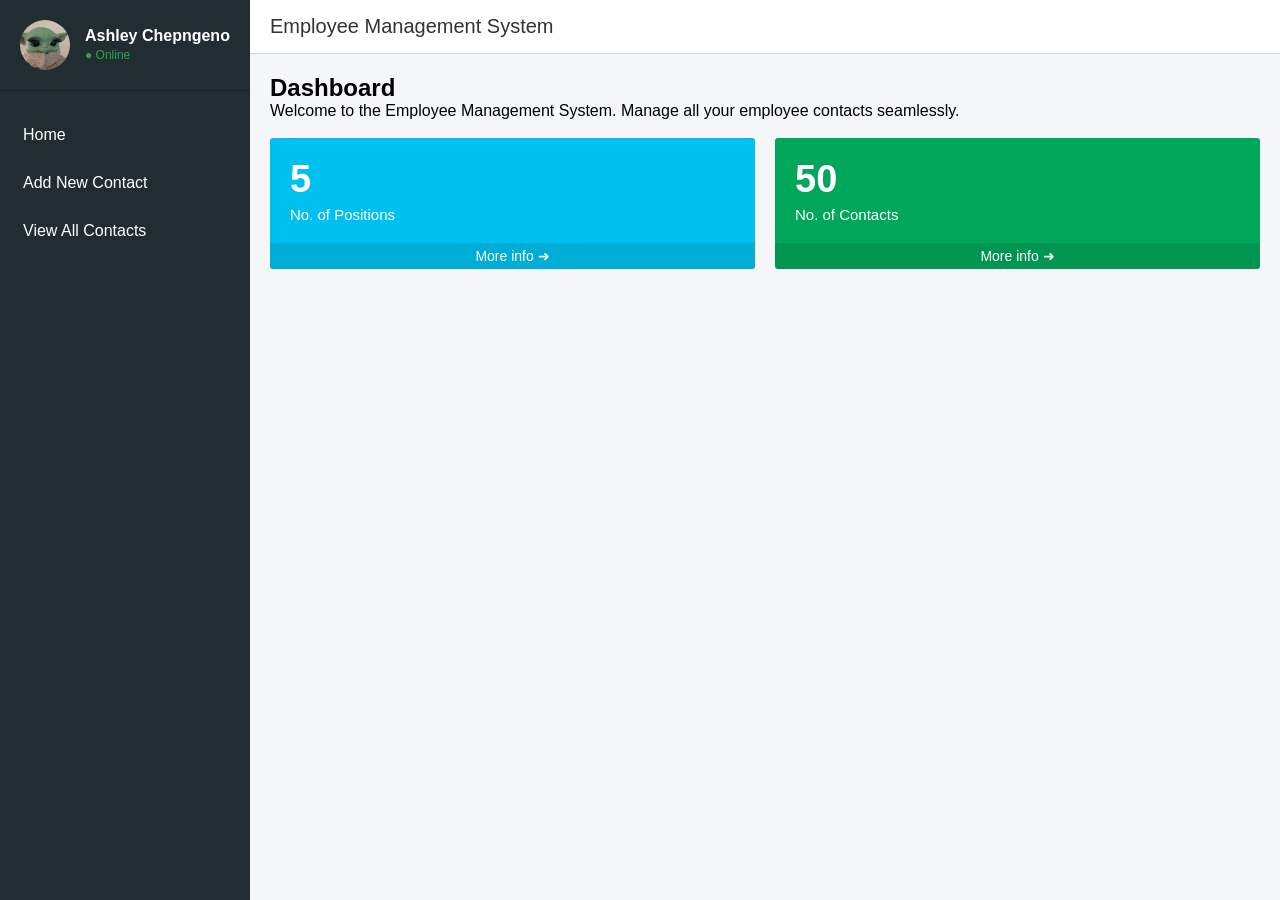
<file: index.html>
<!DOCTYPE html>
<html lang="en">

<head>
    <meta charset="UTF-8">
    <meta name="viewport" content="width=device-width, initial-scale=1.0">
    <title>Employee Management System</title>
    <link rel="stylesheet" href="styles.css">
</head>

<body>
    <div class="sidebar">
        <div class="profile">
            <img src="images/profile.jpeg" alt="Profile">
            <div>
                <h4>Ashley Chepngeno</h4>
                <span class="status">&#9679; Online</span>
            </div>
        </div>
        <ul class="nav-links">
            <li><a href="index.html">Home</a></li>
            <li><a href="new-contact.html">Add New Contact</a></li>
            <li><a href="view-contacts.html">View All Contacts</a></li>
        </ul>
    </div>
    <div class="main-content">
        <div class="header">Employee Management System</div>
        <div class="content">
            <h2>Dashboard</h2>
            <p>Welcome to the Employee Management System. Manage all your employee contacts seamlessly.</p>
            <br>
            <div class="dashboard">
                <div class="card card-blue">
                    <h3>5</h3>
                    <p>No. of Positions</p>
                    <a href="#" class="card-footer">More info &#10140;</a>
                </div>
                <div class="card card-green">
                    <h3>50</h3>
                    <p>No. of Contacts</p>
                    <a href="view-contacts.html" class="card-footer">More info &#10140;</a>
                </div>
            </div>
        </div>
    </div>
    <script src="main.js"></script>
</body>

</html>
</file>
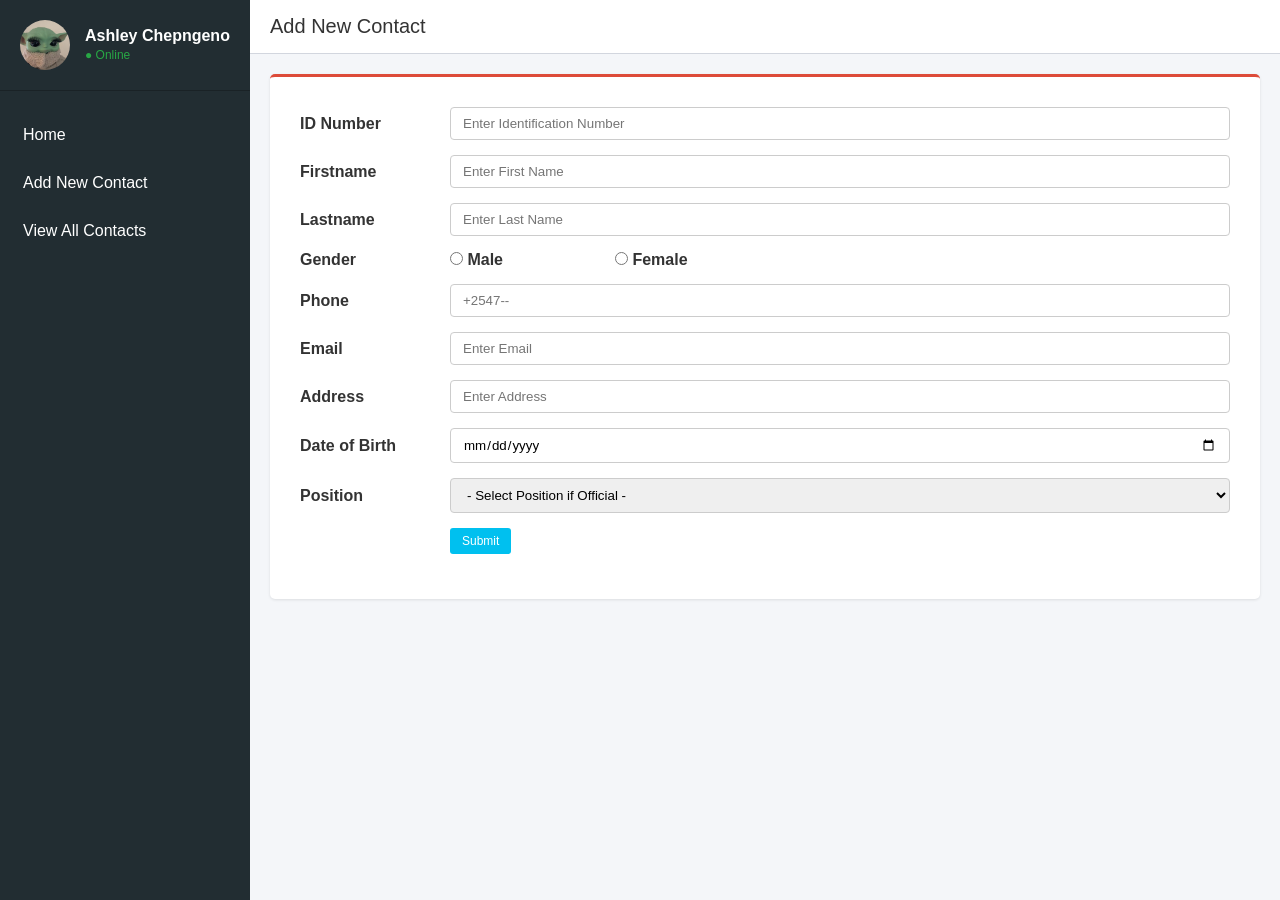
<file: new-contact.html>
<!DOCTYPE html>
<html lang="en">

<head>
    <meta charset="UTF-8">
    <meta name="viewport" content="width=device-width, initial-scale=1.0">
    <title>Add New Contact</title>
    <link rel="stylesheet" href="styles.css">
</head>

<body>
    <div class="sidebar">
        <div class="profile">
            <img src="images/profile.jpeg" alt="Profile">
            <div>
                <h4>Ashley Chepngeno</h4>
                <span class="status">&#9679; Online</span>
            </div>
        </div>
        <ul class="nav-links">
            <li><a href="index.html">Home</a></li>
            <li><a href="new-contact.html">Add New Contact</a></li>
            <li><a href="view-contacts.html">View All Contacts</a></li>
        </ul>
    </div>
    <div class="main-content">
        <div class="header">Add New Contact</div>
        <div class="content">
            <div class="form-container">
                <form action="view-contacts.html">
                    <div class="form-group">
                        <label>ID Number</label>
                        <input type="text" placeholder="Enter Identification Number" required>
                    </div>
                    <div class="form-group">
                        <label>Firstname</label>
                        <input type="text" placeholder="Enter First Name" required>
                    </div>
                    <div class="form-group">
                        <label>Lastname</label>
                        <input type="text" placeholder="Enter Last Name" required>
                    </div>
                    <div class="form-group">
                        <label>Gender</label>
                        <div class="radio-group">
                            <label><input type="radio" name="gender" value="Male" required> Male</label>
                            <label><input type="radio" name="gender" value="Female" required> Female</label>
                        </div>
                    </div>
                    <div class="form-group">
                        <label>Phone</label>
                        <input type="text" placeholder="+2547--" required>
                    </div>
                    <div class="form-group">
                        <label>Email</label>
                        <input type="email" placeholder="Enter Email" required>
                    </div>
                    <div class="form-group">
                        <label>Address</label>
                        <input type="text" placeholder="Enter Address" required>
                    </div>
                    <div class="form-group">
                        <label>Date of Birth</label>
                        <input type="date" required>
                    </div>
                    <div class="form-group">
                        <label>Position</label>
                        <select required>
                            <option value="">- Select Position if Official -</option>
                            <option value="Manager">Manager</option>
                            <option value="Developer">Developer</option>
                            <option value="Designer">Designer</option>
                        </select>
                    </div>
                    <div class="form-group">
                        <label></label>
                        <button type="submit" class="btn btn-details">Submit</button>
                    </div>
                </form>
            </div>
        </div>
    </div>
    <script src="main.js"></script>
</body>

</html>
</file>
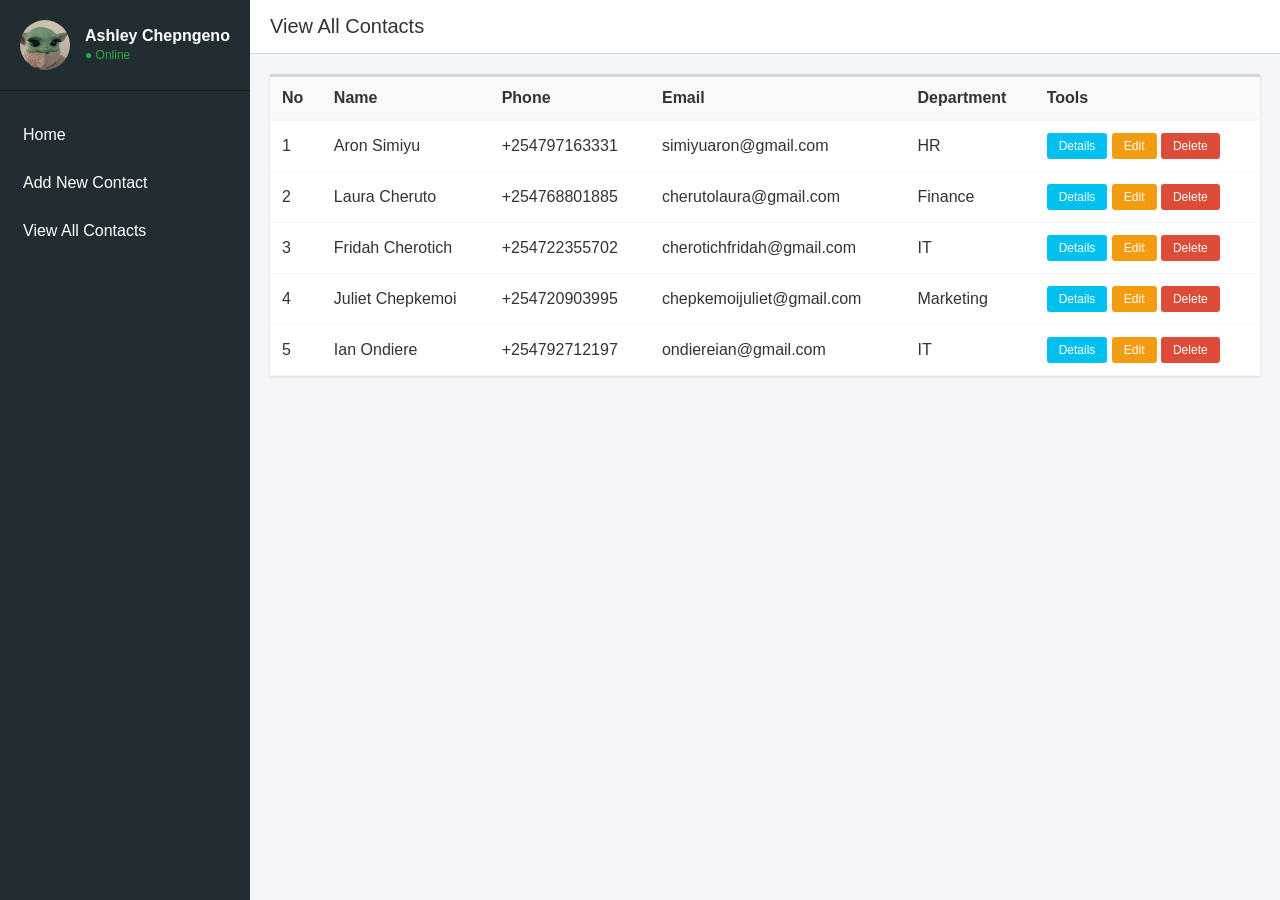
<file: view-contacts.html>
<!DOCTYPE html>
<html lang="en">

<head>
    <meta charset="UTF-8">
    <meta name="viewport" content="width=device-width, initial-scale=1.0">
    <title>View Contacts</title>
    <link rel="stylesheet" href="styles.css">
</head>

<body>
    <div class="sidebar">
        <div class="profile">
            <img src="images/profile.jpeg" alt="Profile">
            <div>
                <h4>Ashley Chepngeno</h4>
                <span class="status">&#9679; Online</span>
            </div>
        </div>
        <ul class="nav-links">
            <li><a href="index.html">Home</a></li>
            <li><a href="new-contact.html">Add New Contact</a></li>
            <li><a href="view-contacts.html">View All Contacts</a></li>
        </ul>
    </div>
    <div class="main-content">
        <div class="header">View All Contacts</div>
        <div class="content">
            <table>
                <thead>
                    <tr>
                        <th>No</th>
                        <th>Name</th>
                        <th>Phone</th>
                        <th>Email</th>
                        <th>Department</th>
                        <th>Tools</th>
                    </tr>
                </thead>
                <tbody>
                    <tr>
                        <td>1</td>
                        <td>Aron Simiyu</td>
                        <td>+254797163331</td>
                        <td>simiyuaron@gmail.com</td>
                        <td>HR</td>
                        <td>
                            <button class="btn btn-details">Details</button>
                            <button class="btn btn-edit action-edit">Edit</button>
                            <button class="btn btn-delete action-delete">Delete</button>
                        </td>
                    </tr>
                    <tr>
                        <td>2</td>
                        <td>Laura Cheruto</td>
                        <td>+254768801885</td>
                        <td>cherutolaura@gmail.com</td>
                        <td>Finance</td>
                        <td>
                            <button class="btn btn-details">Details</button>
                            <button class="btn btn-edit action-edit">Edit</button>
                            <button class="btn btn-delete action-delete">Delete</button>
                        </td>
                    </tr>
                    <tr>
                        <td>3</td>
                        <td>Fridah Cherotich</td>
                        <td>+254722355702</td>
                        <td>cherotichfridah@gmail.com</td>
                        <td>IT</td>
                        <td>
                            <button class="btn btn-details">Details</button>
                            <button class="btn btn-edit action-edit">Edit</button>
                            <button class="btn btn-delete action-delete">Delete</button>
                        </td>
                    </tr>
                    <tr>
                        <td>4</td>
                        <td>Juliet Chepkemoi</td>
                        <td>+254720903995</td>
                        <td>chepkemoijuliet@gmail.com</td>
                        <td>Marketing</td>
                        <td>
                            <button class="btn btn-details">Details</button>
                            <button class="btn btn-edit action-edit">Edit</button>
                            <button class="btn btn-delete action-delete">Delete</button>
                        </td>
                    </tr>
                    <tr>
                        <td>5</td>
                        <td>Ian Ondiere</td>
                        <td>+254792712197</td>
                        <td>ondiereian@gmail.com</td>
                        <td>IT</td>
                        <td>
                            <button class="btn btn-details">Details</button>
                            <button class="btn btn-edit action-edit">Edit</button>
                            <button class="btn btn-delete action-delete">Delete</button>
                        </td>
                    </tr>
                </tbody>
            </table>
        </div>
    </div>
    <script src="main.js"></script>
</body>

</html>
</file>
<file: styles.css>
* {
    margin: 0;
    padding: 0;
    box-sizing: border-box;
    font-family: Arial, sans-serif;
}

body {
    display: flex;
    height: 100vh;
    background-color: #f4f6f9;
}

.sidebar {
    width: 250px;
    background-color: #222d32;
    color: white;
    display: flex;
    flex-direction: column;
}

.profile {
    display: flex;
    align-items: center;
    padding: 20px;
    border-bottom: 1px solid #1a2226;
}

.profile img {
    width: 50px;
    height: 50px;
    border-radius: 50%;
    object-fit: cover;
    margin-right: 15px;
}

.status {
    color: #28a745;
    font-size: 12px;
}

.nav-links {
    list-style: none;
    padding-top: 20px;
}

.nav-links li {
    padding: 15px 20px;
    border-left: 3px solid transparent;
}

.nav-links li:hover {
    background-color: #1e282c;
    border-left: 3px solid #3c8dbc;
    cursor: pointer;
}

.nav-links a {
    color: white;
    text-decoration: none;
    display: block;
}

.main-content {
    flex: 1;
    display: flex;
    flex-direction: column;
    overflow-y: auto;
}

.header {
    background-color: white;
    color: #333;
    padding: 15px 20px;
    font-size: 20px;
    border-bottom: 1px solid #d2d6de;
}

.content {
    padding: 20px;
}

.dashboard {
    display: flex;
    gap: 20px;
}

.card {
    flex: 1;
    padding: 20px 20px 0 20px;
    color: white;
    border-radius: 3px;
    position: relative;
    display: flex;
    flex-direction: column;
}

.card-blue {
    background-color: #00c0ef;
}

.card-green {
    background-color: #00a65a;
}

.card h3 {
    font-size: 38px;
    font-weight: bold;
}

.card p {
    font-size: 15px;
    margin-top: 5px;
    margin-bottom: 20px;
}

.card-footer {
    display: block;
    text-align: center;
    padding: 5px;
    background: rgba(0, 0, 0, 0.1);
    margin: auto -20px 0 -20px;
    text-decoration: none;
    color: white;
    border-bottom-left-radius: 3px;
    border-bottom-right-radius: 3px;
    font-size: 14px;
}

.form-container {
    background: white;
    padding: 30px;
    border-radius: 5px;
    box-shadow: 0 1px 3px rgba(0, 0, 0, 0.1);
    border-top: 3px solid #dd4b39;
}

.form-group {
    display: flex;
    margin-bottom: 15px;
    align-items: center;
}

.form-group label {
    width: 150px;
    font-weight: bold;
    color: #333;
}

.form-group input[type="text"],
.form-group input[type="email"],
.form-group input[type="date"],
.form-group select {
    flex: 1;
    padding: 8px 12px;
    border: 1px solid #ccc;
    border-radius: 4px;
}

.radio-group {
    display: flex;
    gap: 15px;
    flex: 1;
}

table {
    width: 100%;
    border-collapse: collapse;
    background: white;
    box-shadow: 0 1px 3px rgba(0, 0, 0, 0.1);
    border-top: 3px solid #d2d6de;
}

th,
td {
    padding: 12px;
    text-align: left;
    border-bottom: 1px solid #f4f4f4;
    color: #333;
}

th {
    background-color: #f9f9f9;
    font-weight: bold;
    border-bottom: 2px solid #f4f4f4;
}

.btn {
    padding: 6px 12px;
    border: none;
    border-radius: 3px;
    color: white;
    cursor: pointer;
    text-decoration: none;
    font-size: 12px;
}

.btn-details {
    background-color: #00c0ef;
}

.btn-edit {
    background-color: #f39c12;
}

.btn-delete {
    background-color: #dd4b39;
}
</file>
